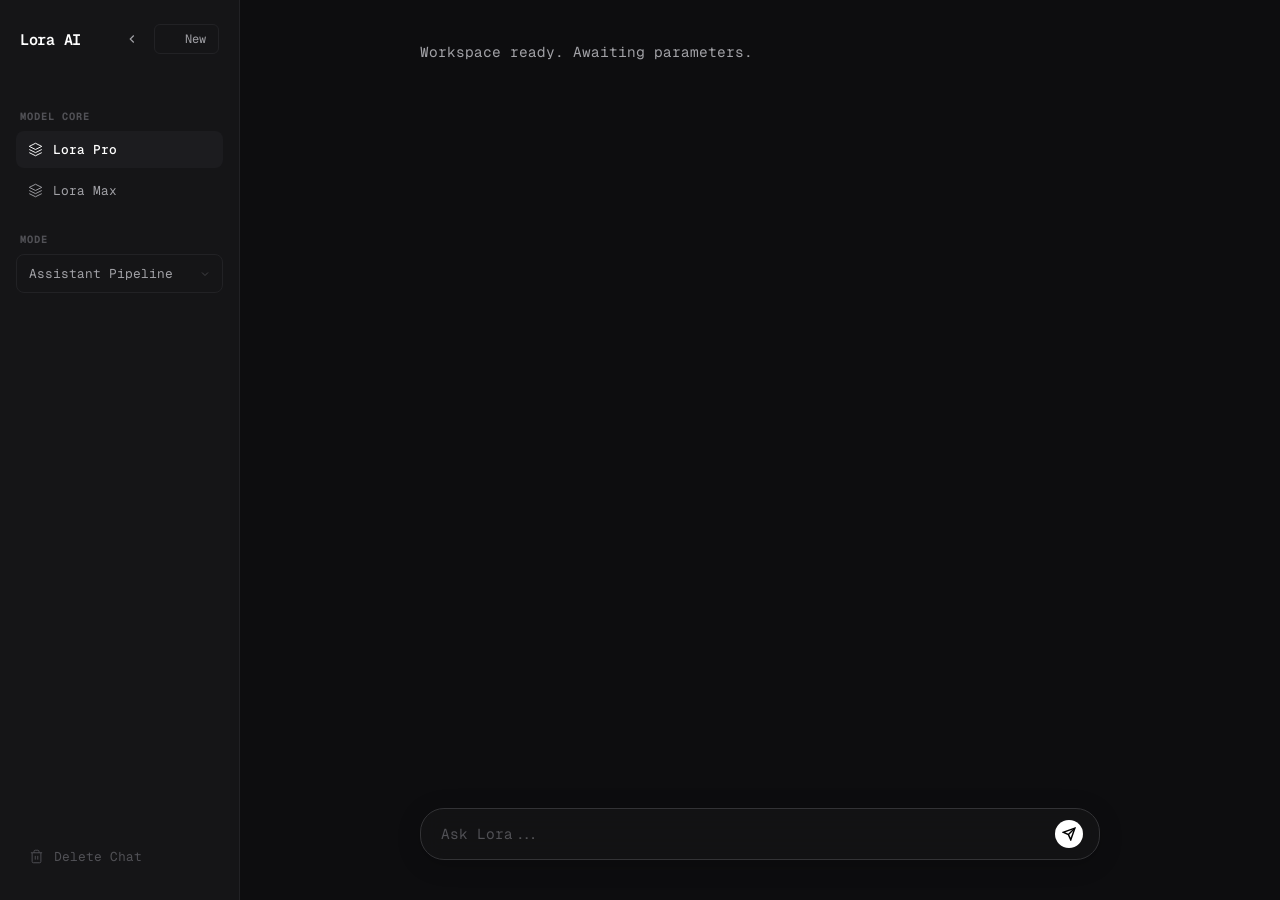
<file: app/index.html>
<!DOCTYPE html>
<html lang="en">
<head>
    <meta charset="UTF-8">
    <meta name="viewport" content="width=device-width, initial-scale=1.0, maximum-scale=1.0, user-scalable=no">
    <title>Lora AI</title>
    
    <link rel="preconnect" href="https://fonts.googleapis.com">
    <link rel="preconnect" href="https://fonts.gstatic.com" crossorigin>
    <link href="https://fonts.googleapis.com/css2?family=Geist+Mono:wght@100..900&display=swap" rel="stylesheet">
    
    <style>
        :root {
            --bg-main: #0d0d0f;
            --bg-sidebar: #151517;
            --border-color: #222225;
            --text-main: #a1a1a6;
            --text-muted: #515156;
            --text-heading: #ffffff;
            --btn-secondary: #1c1c1f;
            --btn-danger: #2a1a1a;
            --text-danger: #ff453a;
            --input-bg: #141416;
            --code-bg: #050506;
            --accent: #ffffff;
        }

        * { box-sizing: border-box; margin: 0; padding: 0; font-family: "Geist Mono", monospace; }
        
        body { background: var(--bg-main); color: var(--text-main); display: flex; height: 100dvh; overflow: hidden; -webkit-font-smoothing: antialiased; }

        /* Minimal Sidebar with collapsing capability */
        .sidebar { width: 240px; background: var(--bg-sidebar); display: flex; flex-direction: column; padding: 24px 16px; border-right: 1px solid var(--border-color); z-index: 100; transition: transform 0.3s cubic-bezier(0.4, 0, 0.2, 1), width 0.3s cubic-bezier(0.4, 0, 0.2, 1), padding 0.3s cubic-bezier(0.4, 0, 0.2, 1); }
        .sidebar.collapsed { width: 0; padding-left: 0; padding-right: 0; border-right: none; overflow: hidden; pointer-events: none; }
        .sidebar.collapsed * { opacity: 0; pointer-events: none; }
        
        .sidebar-header { display: flex; align-items: center; justify-content: space-between; margin-bottom: 32px; padding: 0 4px; width: 100%; }
        .logo-text { font-size: 0.95rem; font-weight: 600; color: var(--text-heading); letter-spacing: -0.3px; white-space: nowrap; }
        
        .new-session-btn { background: transparent; border: 1px solid var(--border-color); color: var(--text-main); padding: 6px 12px; border-radius: 6px; cursor: pointer; font-size: 0.75rem; display: flex; align-items: center; gap: 6px; transition: all 0.2s ease; white-space: nowrap; }
        .new-session-btn:hover { background: var(--btn-secondary); color: var(--text-heading); }
        
        .section-title { font-size: 0.65rem; text-transform: uppercase; color: var(--text-muted); margin: 24px 0 8px 4px; font-weight: 700; letter-spacing: 1px; white-space: nowrap; }
        
        .model-switcher-tabs { display: flex; flex-direction: column; gap: 4px; }
        .tab-btn { width: 100%; text-align: left; padding: 10px 12px; border-radius: 8px; border: none; font-size: 0.8rem; cursor: pointer; background: transparent; color: var(--text-main); display: flex; align-items: center; gap: 10px; transition: all 0.2s ease; white-space: nowrap; }
        .tab-btn:hover { background: rgba(255,255,255,0.02); }
        .tab-btn.active { background: var(--btn-secondary); color: var(--text-heading); font-weight: 500; }
        .tab-btn svg { width: 15px; height: 15px; fill: none; stroke: currentColor; stroke-width: 1.5; flex-shrink: 0; }

        .selector-wrapper { position: relative; width: 100%; }
        .selector-element { width: 100%; background: transparent; color: var(--text-main); border: 1px solid var(--border-color); border-radius: 8px; padding: 10px 12px; cursor: pointer; outline: none; font-size: 0.8rem; appearance: none; -webkit-appearance: none; transition: border-color 0.2s ease; }
        .selector-element:hover { border-color: #333336; }
        .selector-wrapper svg { position: absolute; right: 12px; top: 50%; transform: translateY(-50%); width: 12px; height: 12px; fill: none; stroke: var(--text-muted); stroke-width: 1.5; pointer-events: none; }

        .sidebar-footer { margin-top: auto; display: flex; flex-direction: column; gap: 8px; }
        .delete-btn { width: 100%; text-align: left; padding: 10px 12px; border-radius: 8px; border: 1px solid transparent; font-size: 0.8rem; cursor: pointer; background: transparent; color: var(--text-muted); display: flex; align-items: center; gap: 10px; transition: all 0.2s ease; white-space: nowrap; }
        .delete-btn:hover { background: var(--btn-danger); color: var(--text-danger); border-color: rgba(255, 69, 58, 0.2); }
        .delete-btn svg { width: 15px; height: 15px; fill: none; stroke: currentColor; stroke-width: 1.5; flex-shrink: 0; }

        /* Desktop Floating Menu Button (Appears when sidebar is hidden) */
        .desktop-nav-trigger { display: flex; position: fixed; top: 20px; left: 20px; z-index: 80; }

        /* Mobile Specific Elements */
        .mobile-header { display: none; align-items: center; justify-content: space-between; padding: 12px 16px; background: var(--bg-sidebar); border-bottom: 1px solid var(--border-color); z-index: 90; }
        .mobile-header .logo-text { font-size: 0.9rem; }
        
        .icon-btn { background: transparent; border: none; color: var(--text-main); display: flex; align-items: center; justify-content: center; width: 32px; height: 32px; border-radius: 6px; cursor: pointer; transition: background 0.2s; }
        .icon-btn:hover { background: var(--btn-secondary); color: var(--text-heading); }
        .icon-btn svg { width: 18px; height: 18px; fill: none; stroke: currentColor; stroke-width: 2; }
        .sidebar-overlay { display: none; position: fixed; inset: 0; background: rgba(0, 0, 0, 0.6); backdrop-filter: blur(2px); -webkit-backdrop-filter: blur(2px); z-index: 95; opacity: 0; transition: opacity 0.3s ease; }

        /* Clean Chat Canvas */
        .main-content { flex: 1; display: flex; flex-direction: column; background: var(--bg-main); width: 100%; position: relative; }
        .chat-messages { flex: 1; padding: 40px; overflow-y: auto; display: flex; flex-direction: column; gap: 36px; max-width: 760px; width: 100%; margin: 0 auto; scroll-behavior: smooth; }
        
        .message { max-width: 100%; line-height: 1.7; font-size: 0.9rem; color: var(--text-main); display: flex; flex-direction: column; animation: fadeIn 0.2s ease-out forwards; word-wrap: break-word; }
        @keyframes fadeIn { from { opacity: 0; transform: translateY(4px); } to { opacity: 1; transform: translateY(0); } }
        
        .user { color: var(--text-heading); border-left: 2px solid var(--text-muted); padding-left: 16px; margin-left: 2px; }
        .lora { width: 100%; }

        /* Foldable Thinking Logs */
        .thinking-block { background: rgba(255, 255, 255, 0.02); border-left: 1px solid var(--border-color); padding: 8px 16px; margin-bottom: 16px; font-size: 0.8rem; border-radius: 0 4px 4px 0; }
        .thinking-header { cursor: pointer; display: flex; align-items: center; gap: 8px; font-weight: 500; color: var(--text-muted); user-select: none; transition: color 0.2s; }
        .thinking-header:hover { color: var(--text-main); }
        .thinking-header svg { width: 12px; height: 12px; fill: none; stroke: currentColor; stroke-width: 1.5; transform: rotate(90deg); transition: transform 0.2s; }
        .thinking-block.collapsed .thinking-header svg { transform: rotate(0deg); }
        .thinking-block.collapsed .thinking-body { display: none; }
        .thinking-body { padding-top: 8px; line-height: 1.6; color: var(--text-muted); }

        .thinking-dots { display: inline-flex; align-items: center; gap: 4px; padding: 8px 0; }
        .thinking-dots span { width: 4px; height: 4px; background-color: var(--text-muted); border-radius: 50%; animation: bounceDot 1.4s infinite ease-in-out both; }
        .thinking-dots span:nth-child(1) { animation-delay: -0.32s; }
        .thinking-dots span:nth-child(2) { animation-delay: -0.16s; }
        @keyframes bounceDot { 0%, 80%, 100% { transform: scale(0); } 40% { transform: scale(1.0); } }

        /* Unified Code Blocks */
        .code-container { background: var(--code-bg); border-radius: 8px; margin: 18px 0; overflow: hidden; border: 1px solid var(--border-color); max-width: 100%; }
        .code-header { background: #0b0b0d; padding: 10px 16px; display: flex; justify-content: space-between; align-items: center; font-size: 0.75rem; color: var(--text-muted); border-bottom: 1px solid var(--border-color); }
        .copy-btn { background: transparent; color: var(--text-muted); border: 1px solid var(--border-color); padding: 4px 10px; border-radius: 6px; cursor: pointer; font-size: 0.7rem; transition: all 0.2s; }
        .copy-btn:hover { color: var(--text-heading); border-color: var(--text-muted); }
        .code-container pre { padding: 16px; overflow-x: auto; margin: 0; max-width: 100%; }
        .code-container code { font-family: "Geist Mono", monospace; color: #e1e1e6; font-size: 0.85rem; }

        /* Floating Input Layout */
        .chat-input-area { padding: 0 40px 40px 40px; max-width: 760px; width: 100%; margin: 0 auto; position: relative; z-index: 10; }
        .input-wrapper { display: flex; align-items: center; background: rgba(20, 20, 22, 0.8); backdrop-filter: blur(12px); -webkit-backdrop-filter: blur(12px); border-radius: 24px; padding: 8px 16px 8px 20px; gap: 14px; border: 1px solid var(--border-color); box-shadow: 0 4px 24px rgba(0,0,0,0.2); transition: border-color 0.3s ease; }
        .input-wrapper:focus-within { border-color: #333336; }
        input[type="text"] { flex: 1; background: transparent; border: none; padding: 8px 0; color: var(--text-heading); font-size: 0.9rem; outline: none; width: 100%; }
        input[type="text"]::placeholder { color: var(--text-muted); }
        .send-btn { background: var(--accent); color: #000; border: none; border-radius: 50%; cursor: pointer; display: flex; align-items: center; justify-content: center; padding: 6px; width: 28px; height: 28px; transition: transform 0.1s ease; flex-shrink: 0; }
        .send-btn:active { transform: scale(0.9); }
        .send-btn svg { width: 14px; height: 14px; fill: none; stroke: currentColor; stroke-width: 2.5; }

        /* Mobile Responsive Overrides */
        @media (max-width: 768px) {
            .desktop-nav-trigger { display: none !important; }
            .mobile-header { display: flex; }
            .sidebar { position: fixed; top: 0; bottom: 0; left: 0; transform: translateX(-100%); width: 260px; box-shadow: 4px 0 24px rgba(0,0,0,0.5); padding: 24px 16px !important; }
            .sidebar.active { transform: translateX(0); }
            .sidebar.collapsed { width: 260px; transform: translateX(-100%); }
            .sidebar.collapsed * { opacity: 1; pointer-events: auto; }
            .sidebar-overlay { display: block; pointer-events: none; }
            .sidebar-overlay.active { opacity: 1; pointer-events: auto; }
            .chat-messages { padding: 20px 16px; gap: 24px; }
            .chat-input-area { padding: 0 16px 16px 16px; }
            .input-wrapper { padding: 6px 12px 6px 16px; }
            .message { font-size: 0.85rem; }
            .code-container pre { padding: 12px; }
        }
    </style>
</head>
<body>

    <div class="desktop-nav-trigger">
        <button class="icon-btn" onclick="toggleDesktopSidebar()" title="Show Sidebar">
            <svg viewBox="0 0 24 24"><line x1="3" y1="12" x2="21" y2="12"></line><line x1="3" y1="6" x2="21" y2="6"></line><line x1="3" y1="18" x2="21" y2="18"></line></svg>
        </button>
    </div>

    <div class="mobile-header">
        <button class="icon-btn" onclick="toggleMobileSidebar()">
            <svg viewBox="0 0 24 24"><line x1="3" y1="12" x2="21" y2="12"></line><line x1="3" y1="6" x2="21" y2="6"></line><line x1="3" y1="18" x2="21" y2="18"></line></svg>
        </button>
        <span class="logo-text">Lora AI</span>
        <button class="icon-btn" onclick="clearActiveChat()">
            <svg viewBox="0 0 24 24"><line x1="12" y1="5" x2="12" y2="19"></line><line x1="5" y1="12" x2="19" y2="12"></line></svg>
        </button>
    </div>

    <div class="sidebar-overlay" onclick="toggleMobileSidebar()"></div>

    <div class="sidebar" id="sidebar">
        <div class="sidebar-header">
            <span class="logo-text">Lora AI</span>
            <div style="display: flex; align-items: center; gap: 8px;">
                <button class="icon-btn desktop-only" onclick="toggleDesktopSidebar()" title="Hide Sidebar" style="width:28px; height:28px;">
                    <svg viewBox="0 0 24 24" style="width:14px; height:14px;"><polyline points="15 18 9 12 15 6"></polyline></svg>
                </button>
                <button class="new-session-btn" onclick="clearActiveChat()">
                    <svg viewBox="0 0 24 24" width="12" height="12"><line x1="12" y1="5" x2="12" y2="19"></line><line x1="5" y1="12" x2="19" y2="12"></line></svg>
                    New
                </button>
            </div>
        </div>

        <div class="section-title">Model Core</div>
        <div class="model-switcher-tabs">
            <button id="tierPro" class="tab-btn active" onclick="switchModelTier('pro')">
                <svg viewBox="0 0 24 24"><path d="M12 2L2 7l10 5 10-5-10-5zM2 17l10 5 10-5M2 12l10 5 10-5"></path></svg>
                Lora Pro
            </button>
            <button id="tierMax" class="tab-btn" onclick="switchModelTier('max')">
                <svg viewBox="0 0 24 24"><path d="M12 2L2 7l10 5 10-5-10-5zM2 17l10 5 10-5M2 12l10 5 10-5"></path></svg>
                Lora Max
            </button>
        </div>

        <div class="section-title">Mode</div>
        <div class="selector-wrapper">
            <select id="systemModeSelector" class="selector-element" onchange="switchSystemMode()">
                <option value="assistant">Assistant Pipeline</option>
                <option value="developer">Developer Mode</option>
                <option value="creative">Creative Matrix</option>
            </select>
            <svg viewBox="0 0 24 24"><polyline points="6 9 12 15 18 9"></polyline></svg>
        </div>

        <div class="sidebar-footer">
            <button class="delete-btn" onclick="deleteChatHistory()">
                <svg viewBox="0 0 24 24"><polyline points="3 6 5 6 21 6"></polyline><path d="M19 6v14a2 2 0 0 1-2 2H7a2 2 0 0 1-2-2V6m3 0V4a2 2 0 0 1 2-2h4a2 2 0 0 1 2 2v2"></path><line x1="10" y1="11" x2="10" y2="17"></line><line x1="14" y1="11" x2="14" y2="17"></line></svg>
                Delete Chat
            </button>
        </div>
    </div>

    <div class="main-content">
        <div class="chat-messages" id="chatBox">
            <div class="message lora">Workspace ready. Awaiting parameters.</div>
        </div>
        
        <div class="chat-input-area">
            <div class="input-wrapper">
                <input type="text" id="userInput" placeholder="Ask Lora..." onkeydown="if(event.key === 'Enter') dispatchChatMessage()" autofocus autocomplete="off">
                <button class="send-btn" onclick="dispatchChatMessage()">
                    <svg viewBox="0 0 24 24"><line x1="22" y1="2" x2="11" y2="13"></line><polygon points="22 2 15 22 11 13 2 9 22 2"></polygon></svg>
                </button>
            </div>
        </div>
    </div>

    <script>
        const API_BASE = "https://renewal-euphemism-relapsing.ngrok-free.dev";
        
        let activeModelTier = "pro";
        let activeSystemMode = "assistant";
        let chatHistory = [];

        // Desktop Sidebar Toggle
        function toggleDesktopSidebar() {
            document.getElementById('sidebar').classList.toggle('collapsed');
        }

        // Mobile Sidebar Toggle
        function toggleMobileSidebar() {
            document.getElementById('sidebar').classList.toggle('active');
            document.querySelector('.sidebar-overlay').classList.toggle('active');
        }

        // Auto-close open menu on mobile after selections
        function autoCloseSidebarMobile() {
            if (window.innerWidth <= 768) {
                document.getElementById('sidebar').classList.remove('active');
                document.querySelector('.sidebar-overlay').classList.remove('active');
            }
        }

        function switchModelTier(tier) {
            activeModelTier = tier;
            document.getElementById("tierPro").classList.toggle("active", tier === "pro");
            document.getElementById("tierMax").classList.toggle("active", tier === "max");
            
            const input = document.getElementById("userInput");
            input.placeholder = "Ask Lora...";
            
            autoCloseSidebarMobile();
            if(window.innerWidth > 768) input.focus(); 
        }

        function switchSystemMode() {
            activeSystemMode = document.getElementById("systemModeSelector").value;
            autoCloseSidebarMobile();
        }

        function clearActiveChat() {
            document.getElementById("chatBox").innerHTML = '<div class="message lora">Session context flushed.</div>';
            autoCloseSidebarMobile();
        }

        function deleteChatHistory() {
            chatHistory = []; 
            document.getElementById("chatBox").innerHTML = '<div class="message lora" style="color: var(--text-muted)">Conversation history deleted.</div>';
            autoCloseSidebarMobile();
        }

        function toggleThinking(headerElement) {
            headerElement.parentElement.classList.toggle("collapsed");
        }

        function parseMarkdownAndRender(text, targetElement) {
            targetElement.innerHTML = "";
            let remainingText = text || "";
            
            const thinkMatch = text.match(/<thinking>([\s\S]*?)<\/thinking>/);
            if (thinkMatch) {
                const thinkingText = thinkMatch[1];
                remainingText = text.replace(/<thinking>[\s\S]*?<\/thinking>/, "");
                
                const thinkDiv = document.createElement("div");
                thinkDiv.className = "thinking-block collapsed"; 
                thinkDiv.innerHTML = `
                    <div class="thinking-header" onclick="toggleThinking(this)">
                        <svg viewBox="0 0 24 24" width="10" height="10"><polyline points="9 18 15 12 9 6"></polyline></svg>
                        <span>Thinking Matrix</span>
                    </div>
                    <div class="thinking-body"></div>
                `;
                thinkDiv.querySelector(".thinking-body").innerText = thinkingText;
                targetElement.appendChild(thinkDiv);
            }

            const codeBlockRegex = /```([a-zA-Z0-9+#-]+)?\n([\s\S]*?)```/g;
            let lastIndex = 0;
            let match;

            while ((match = codeBlockRegex.exec(remainingText)) !== null) {
                if (match.index > lastIndex) {
                    const txtSpan = document.createElement("span");
                    txtSpan.textContent = remainingText.substring(lastIndex, match.index);
                    txtSpan.innerHTML = txtSpan.innerHTML.replace(/\n/g, "<br>");
                    targetElement.appendChild(txtSpan);
                }
                
                const lang = match[1] || "code";
                const codeText = match[2].trim();
                const container = document.createElement("div");
                container.className = "code-container";
                container.innerHTML = `
                    <div class="code-header">
                        <span>${lang}</span>
                        <button class="copy-btn" onclick="navigator.clipboard.writeText(this.parentElement.nextElementSibling.innerText); this.innerText='Copied!'; setTimeout(()=>this.innerText='Copy', 2000)">Copy</button>
                    </div>
                    <pre><code></code></pre>
                `;
                container.querySelector("code").textContent = codeText;
                targetElement.appendChild(container);
                lastIndex = codeBlockRegex.lastIndex;
            }

            if (lastIndex < remainingText.length) {
                const txtSpan = document.createElement("span");
                txtSpan.textContent = remainingText.substring(lastIndex);
                txtSpan.innerHTML = txtSpan.innerHTML.replace(/\n/g, "<br>");
                targetElement.appendChild(txtSpan);
            }
        }

        async function dispatchChatMessage() {
            const input = document.getElementById("userInput");
            const chatBox = document.getElementById("chatBox");
            const query = input.value.trim();
            if (!query) return;

            const userDiv = document.createElement("div");
            userDiv.className = "message user";
            userDiv.innerText = query;
            chatBox.appendChild(userDiv);
            input.value = "";
            
            if(window.innerWidth <= 768) input.blur();

            const loraDiv = document.createElement("div");
            loraDiv.className = "message lora";
            loraDiv.innerHTML = '<div class="thinking-dots"><span></span><span></span><span></span></div>';
            chatBox.appendChild(loraDiv);
            chatBox.scrollTop = chatBox.scrollHeight;

            chatHistory.push({ role: "user", content: query });

            try {
                const response = await fetch(`${API_BASE}/api/generate`, {
                    method: "POST",
                    headers: { 
                        "Content-Type": "application/json",
                        "ngrok-skip-browser-warning": "true" 
                    },
                    body: JSON.stringify({ 
                        prompt: query, 
                        model_choice: activeModelTier, 
                        system_memory: `Mode: ${activeSystemMode}`,
                        history: chatHistory 
                    })
                });

                if (!response.ok) {
                    const errData = await response.json().catch(() => ({}));
                    throw new Error(errData.detail || "Execution pipeline severed.");
                }
                
                loraDiv.innerHTML = ""; 
                
                const reader = response.body.getReader();
                const decoder = new TextDecoder("utf-8");
                let accumulatedTokens = "";
                let streamBuffer = "";

                while (true) {
                    const { done, value } = await reader.read();
                    if (done) break;
                    
                    streamBuffer += decoder.decode(value, { stream: true });
                    const lines = streamBuffer.split("\n");
                    
                    streamBuffer = lines.pop();
                    
                    for (const line of lines) {
                        const trimmed = line.trim();
                        if (!trimmed) continue;
                        
                        try {
                            const parsed = JSON.parse(trimmed);
                            if (parsed.response) {
                                accumulatedTokens += parsed.response;
                            }
                        } catch (e) {
                            accumulatedTokens += trimmed;
                        }
                    }
                    
                    parseMarkdownAndRender(accumulatedTokens, loraDiv);
                    chatBox.scrollTop = chatBox.scrollHeight;
                }

                if (streamBuffer.trim()) {
                    try {
                        const parsed = JSON.parse(streamBuffer.trim());
                        if (parsed.response) accumulatedTokens += parsed.response;
                    } catch (e) {
                        accumulatedTokens += streamBuffer;
                    }
                    parseMarkdownAndRender(accumulatedTokens, loraDiv);
                }

                chatHistory.push({ role: "assistant", content: accumulatedTokens });
                
            } catch (err) {
                loraDiv.style.color = "#ff453a";
                loraDiv.innerText = `Error: ${err.message}`;
            } finally {
                chatBox.scrollTop = chatBox.scrollHeight;
            }
        }
    </script>
</body>
</html>
</file>
